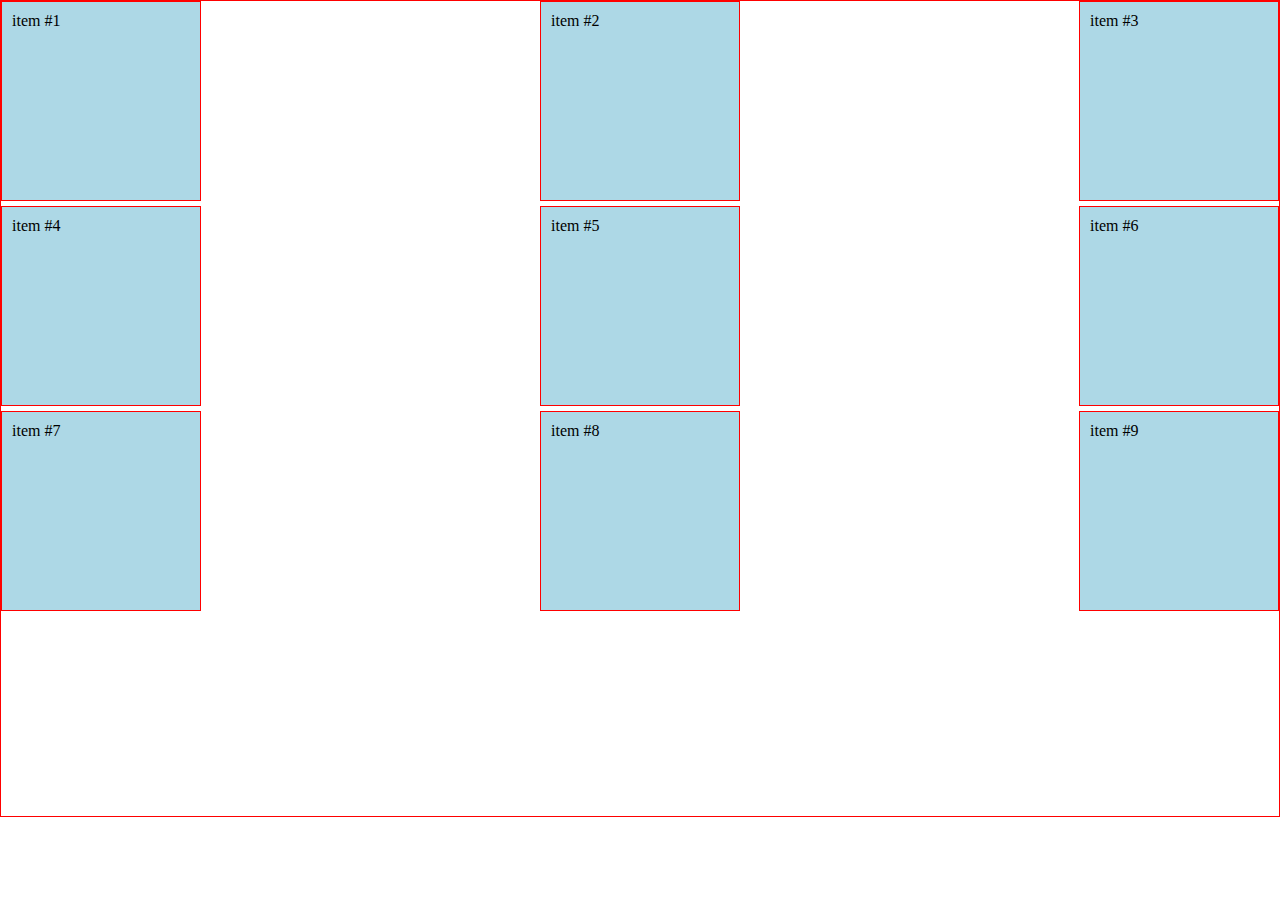
<file: alineando-contenido/index.html>
<!DOCTYPE html>
<html lang="en">
<head>
    <meta charset="UTF-8">
    <meta http-equiv="X-UA-Compatible" content="IE=edge">
    <meta name="viewport" content="width=device-width, initial-scale=1.0">
    <title>Document</title>
    <link type="text/css" href="./css/index.css" rel="stylesheet">
</head>
<body>
    <section class="container">
       <div class="item">item #1</div>
       <div class="item">item #2</div>
       <div class="item">item #3</div>
       <div class="item">item #4</div>
       <div class="item">item #5</div>
       <div class="item">item #6</div>
       <div class="item">item #7</div>
       <div class="item">item #8</div>
       <div class="item">item #9</div>
    </section>
</body>
</html>
</file>
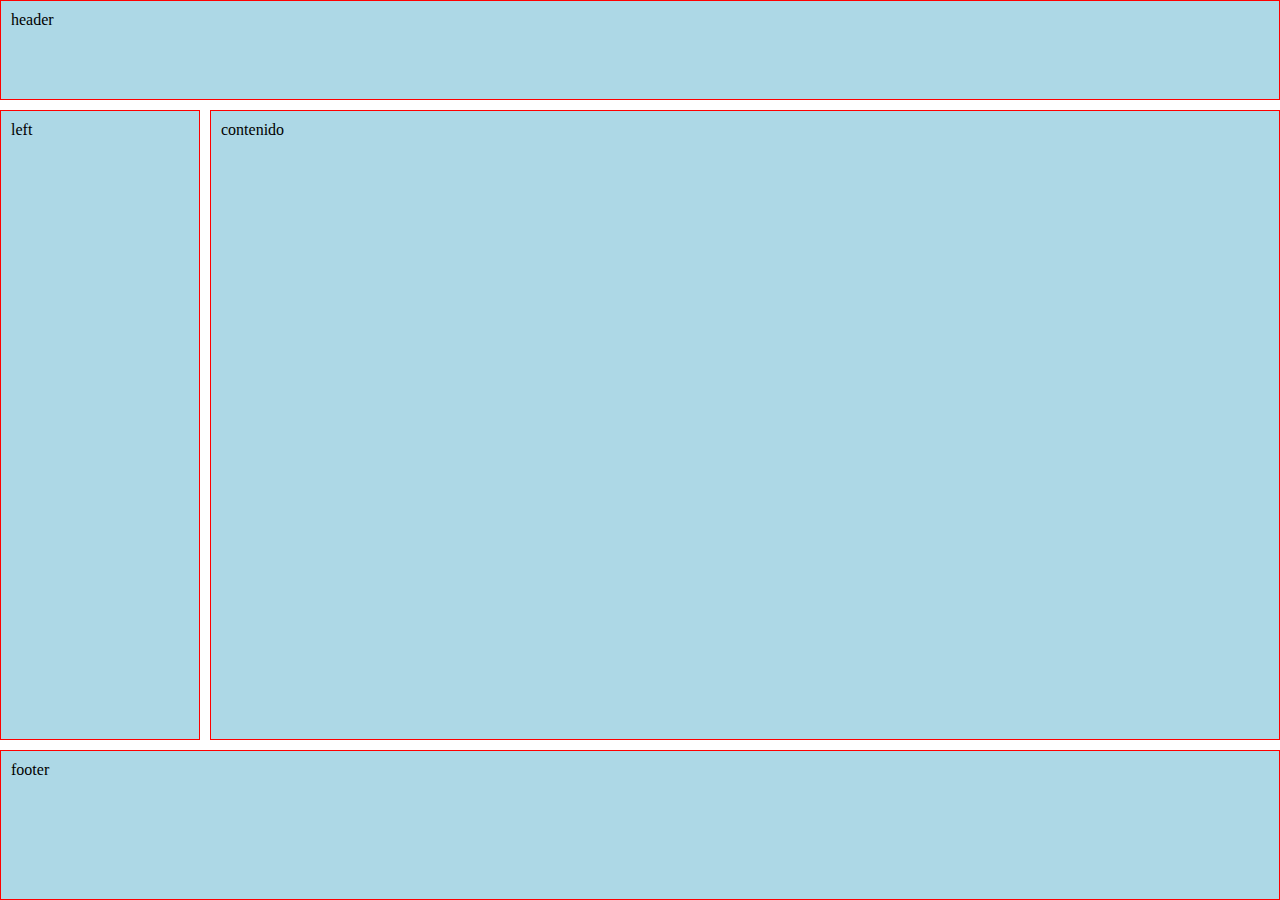
<file: areas/index.html>
<!DOCTYPE html>
<html lang="en">
<head>
    <meta charset="UTF-8">
    <meta http-equiv="X-UA-Compatible" content="IE=edge">
    <meta name="viewport" content="width=device-width, initial-scale=1.0">
    <title>Document</title>
    <link type="text/css" href="./css/index.css" rel="stylesheet">
</head>
<body>
    <section class="container">
        <div class="item header">header</div>
        <div class="item left">left</div>
        <div class="item contenido">contenido</div>
        <div class="item footer">footer</div>
    </section>
</body>
</html>
</file>
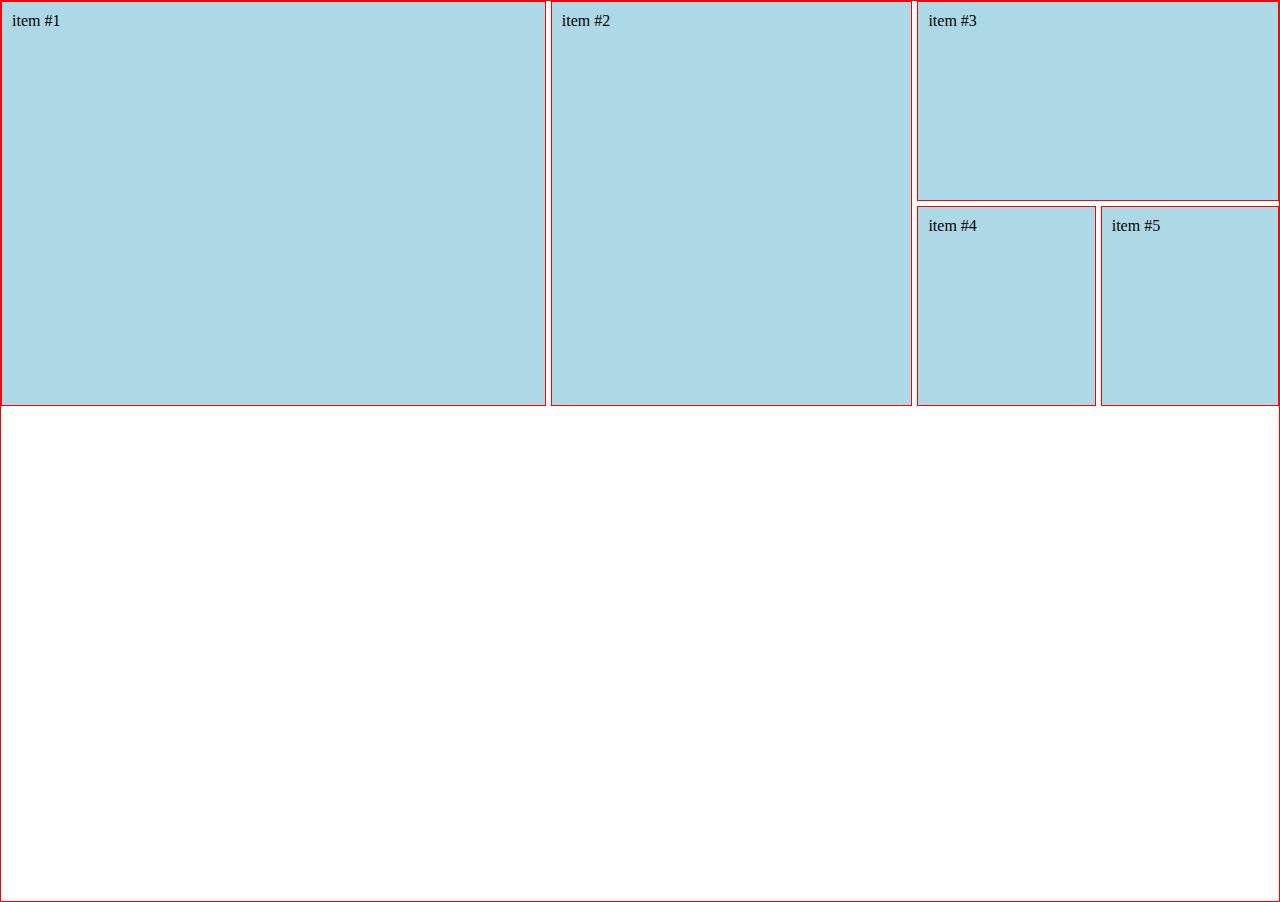
<file: column-size/index.html>
<!DOCTYPE html>
<html lang="en">
<head>
    <meta charset="UTF-8">
    <meta http-equiv="X-UA-Compatible" content="IE=edge">
    <meta name="viewport" content="width=device-width, initial-scale=1.0">
    <title>Document</title>
    <link type="text/css" href="./css/index.css" rel="stylesheet">
</head>
<body>
    <section class="container">
       <div class="item">item #1</div>
       <div class="item">item #2</div>
       <div class="item">item #3</div>
       <div class="item">item #4</div>
       <div class="item">item #5</div>
    </section>
</body>
</html>
</file>
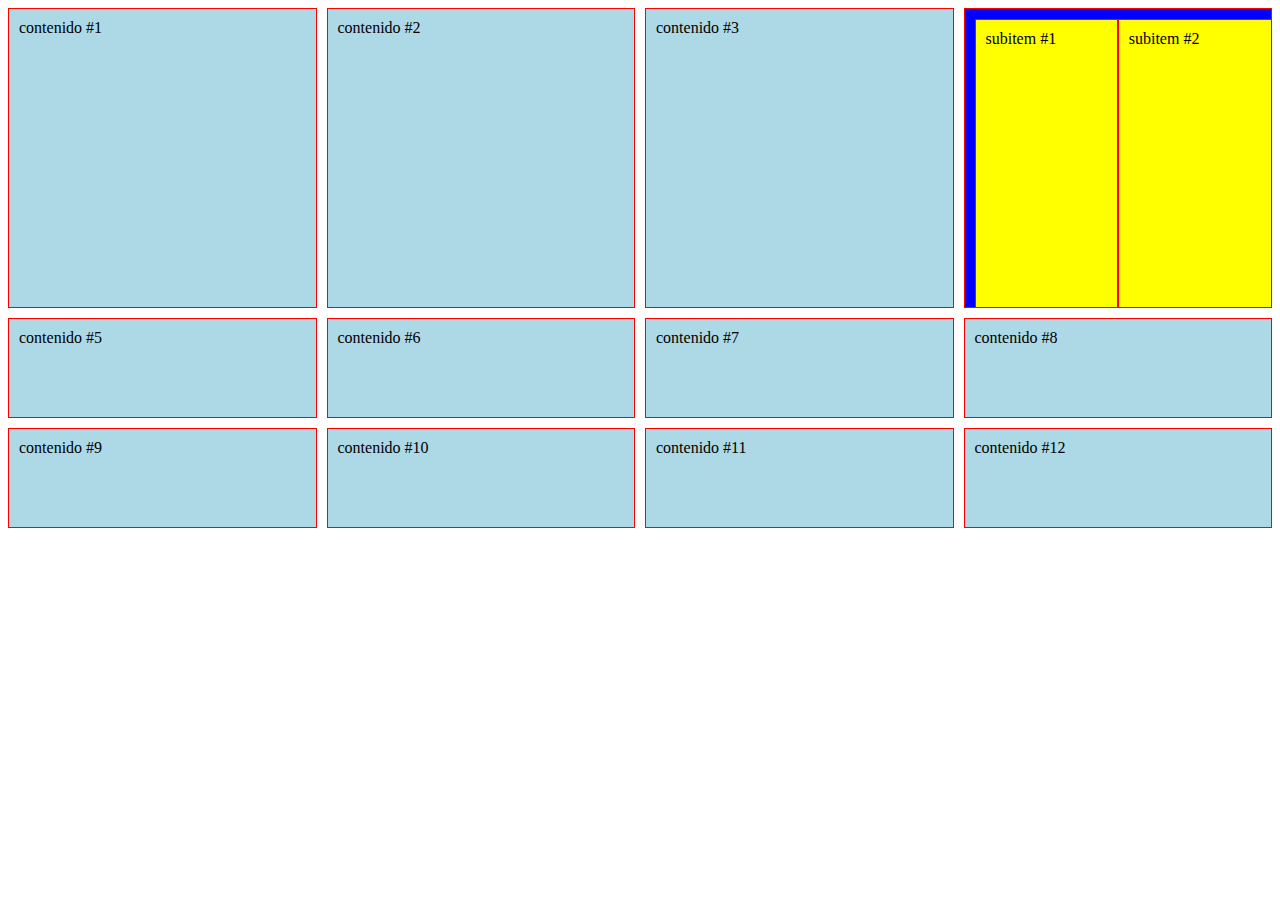
<file: espaciado/index.html>
<!DOCTYPE html>
<html lang="en">
<head>
    <meta charset="UTF-8">
    <meta http-equiv="X-UA-Compatible" content="IE=edge">
    <meta name="viewport" content="width=device-width, initial-scale=1.0">
    <title>Document</title>
    <link rel="stylesheet" href="./css/clase-01.css" type="text/css">
</head>
<body>
    <section class="container">
        <div class="item">contenido #1</div>
        <div class="item">contenido #2</div>
        <div class="item">contenido #3</div>
        <div class="item">
            <div class="item">subitem #1</div>
            <div class="item">subitem #2</div>
            <div class="item">subitem #3</div>
            <div class="item">subitem #4</div>
            <div class="item">subitem #5</div>
        </div>
        <div class="item">contenido #5</div>
        <div class="item">contenido #6</div>
        <div class="item">contenido #7</div>
        <div class="item">contenido #8</div>
        <div class="item">contenido #9</div>
        <div class="item">contenido #10</div>
        <div class="item">contenido #11</div>
        <div class="item">contenido #12</div>
    </section>
</body>
</html>
</file>
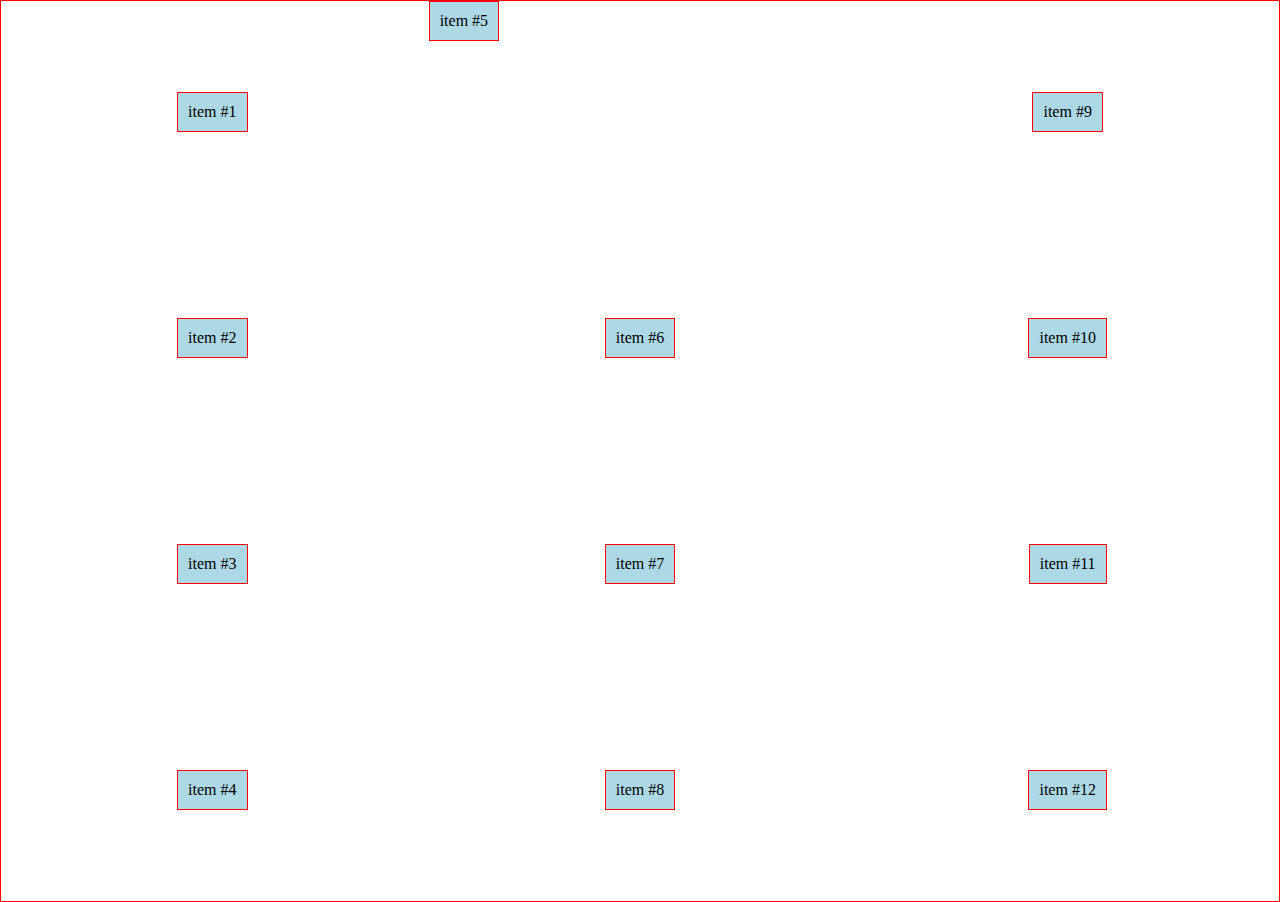
<file: grid-implicito/index.html>
<!DOCTYPE html>
<html lang="en">
<head>
    <meta charset="UTF-8">
    <meta http-equiv="X-UA-Compatible" content="IE=edge">
    <meta name="viewport" content="width=device-width, initial-scale=1.0">
    <title>Document</title>
    <link type="text/css" href="./css/index.css" rel="stylesheet">
</head>
<body>
    <section class="container">
       <div class="item">item #1</div>
       <div class="item">item #2</div>
       <div class="item">item #3</div>
       <div class="item">item #4</div>
       <div class="item">item #5</div>
       <div class="item">item #6</div>
       <div class="item">item #7</div>
       <div class="item">item #8</div>
       <div class="item">item #9</div>
       <div class="item">item #10</div>
       <div class="item">item #11</div>
       <div class="item">item #12</div>
    </section>
</body>
</html>
</file>
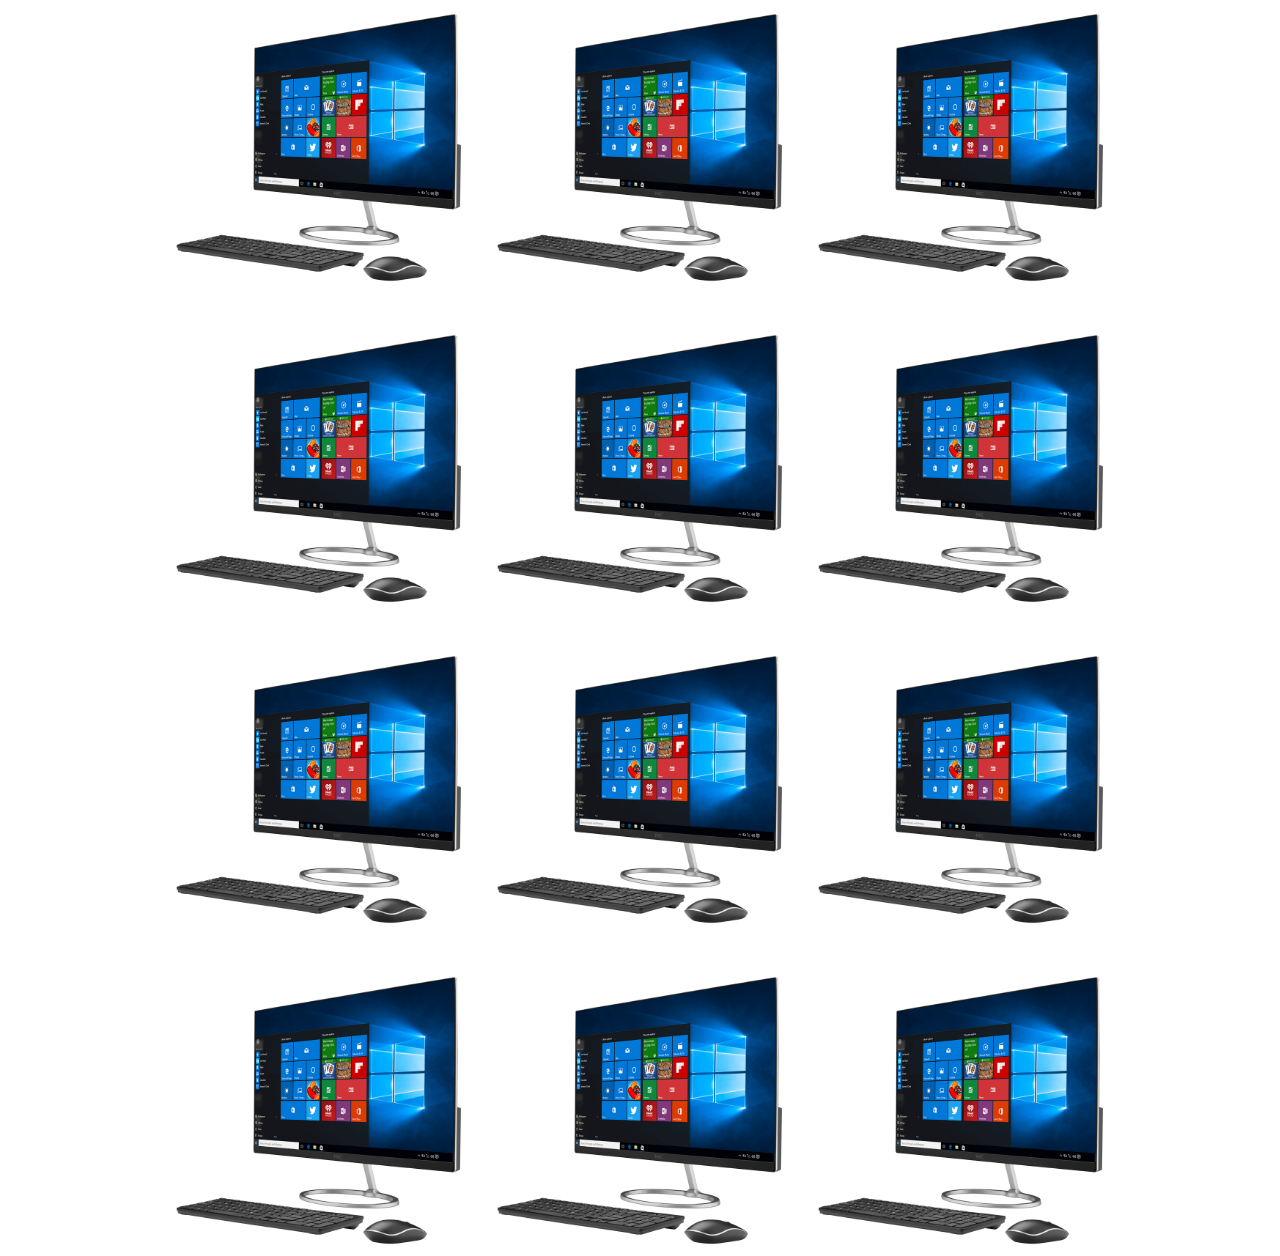
<file: instagram/index.html>
<!DOCTYPE html>
<html lang="en">
<head>
    <meta charset="UTF-8">
    <meta http-equiv="X-UA-Compatible" content="IE=edge">
    <meta name="viewport" content="width=device-width, initial-scale=1.0">
    <title>instagram</title>
    <link href="./css/index.css" type="text/css" rel="stylesheet">
    <link href="./css/grid.css" type="text/css" rel="stylesheet">
    <link href="./css/responsive.css" type="text/css" rel="stylesheet">
</head>
<body>
    <section class="post-list">
        <a href="" class="post">
            <figure class="post-img">
                <img src="./assets/images/compu_1.png" alt="">
            </figure>
            <span class="post-overlay">
                <p>
                    <span class="post-likes">150</span>
                    <span class="post-comments">150</span>
                </p>
            </span>
        </a>
        <a href="" class="post">
            <figure class="post-img">
                <img src="./assets/images/compu_1.png" alt="">
            </figure>
            <span class="post-overlay">
                <p>
                    <span class="post-likes">150</span>
                    <span class="post-comments">150</span>
                </p>
            </span>
        </a>
        <a href="" class="post">
            <figure class="post-img">
                <img src="./assets/images/compu_1.png" alt="">
            </figure>
            <span class="post-overlay">
                <p>
                    <span class="post-likes">150</span>
                    <span class="post-comments">150</span>
                </p>
            </span>
        </a>
        <a href="" class="post">
            <figure class="post-img">
                <img src="./assets/images/compu_1.png" alt="">
            </figure>
            <span class="post-overlay">
                <p>
                    <span class="post-likes">150</span>
                    <span class="post-comments">150</span>
                </p>
            </span>
        </a>
        <a href="" class="post">
            <figure class="post-img">
                <img src="./assets/images/compu_1.png" alt="">
            </figure>
            <span class="post-overlay">
                <p>
                    <span class="post-likes">150</span>
                    <span class="post-comments">150</span>
                </p>
            </span>
        </a>
        <a href="" class="post">
            <figure class="post-img">
                <img src="./assets/images/compu_1.png" alt="">
            </figure>
            <span class="post-overlay">
                <p>
                    <span class="post-likes">150</span>
                    <span class="post-comments">150</span>
                </p>
            </span>
        </a>
        <a href="" class="post">
            <figure class="post-img">
                <img src="./assets/images/compu_1.png" alt="">
            </figure>
            <span class="post-overlay">
                <p>
                    <span class="post-likes">150</span>
                    <span class="post-comments">150</span>
                </p>
            </span>
        </a>
        <a href="" class="post">
            <figure class="post-img">
                <img src="./assets/images/compu_1.png" alt="">
            </figure>
            <span class="post-overlay">
                <p>
                    <span class="post-likes">150</span>
                    <span class="post-comments">150</span>
                </p>
            </span>
        </a>
        <a href="" class="post">
            <figure class="post-img">
                <img src="./assets/images/compu_1.png" alt="">
            </figure>
            <span class="post-overlay">
                <p>
                    <span class="post-likes">150</span>
                    <span class="post-comments">150</span>
                </p>
            </span>
        </a>
        <a href="" class="post">
            <figure class="post-img">
                <img src="./assets/images/compu_1.png" alt="">
            </figure>
            <span class="post-overlay">
                <p>
                    <span class="post-likes">150</span>
                    <span class="post-comments">150</span>
                </p>
            </span>
        </a>
        <a href="" class="post">
            <figure class="post-img">
                <img src="./assets/images/compu_1.png" alt="">
            </figure>
            <span class="post-overlay">
                <p>
                    <span class="post-likes">150</span>
                    <span class="post-comments">150</span>
                </p>
            </span>
        </a>
        <a href="" class="post">
            <figure class="post-img">
                <img src="./assets/images/compu_1.png" alt="">
            </figure>
            <span class="post-overlay">
                <p>
                    <span class="post-likes">150</span>
                    <span class="post-comments">150</span>
                </p>
            </span>
        </a>
    </section>
</body>
</html>
</file>
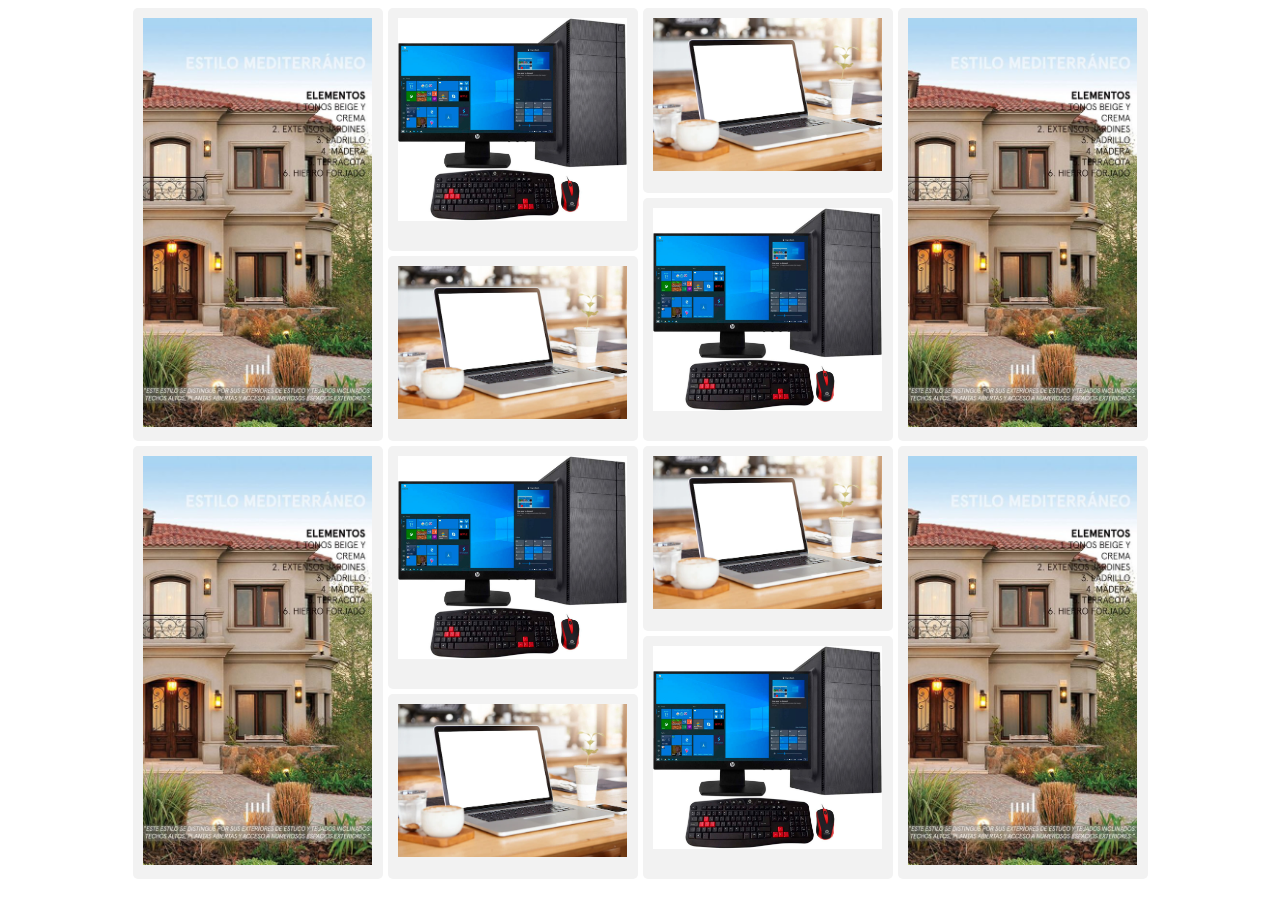
<file: pinteres/index.html>
<!DOCTYPE html>
<html lang="en">
<head>
    <meta charset="UTF-8">
    <meta http-equiv="X-UA-Compatible" content="IE=edge">
    <meta name="viewport" content="width=device-width, initial-scale=1.0">
    <title>Document</title>
    <link href="./css/index.css" type="text/css" rel="stylesheet">
    <link href="./css/grid.css" type="text/css" rel="stylesheet">
</head>
<body>
    <div class="container">
        <div class="item level-1">
            <img src="./assets/images/casa.jpg" alt="">
        </div>
        <div class="item level-2">
            <img src="./assets/images/pc_escriotio.jpg" alt="">
        </div>
        <div class="item level-3">
            <img src="./assets/images/compu_2.webp" alt="">
        </div>
        <div class="item level-1">
            <img src="./assets/images/casa.jpg" alt="">
        </div>
        <div class="item level-2">
            <img src="./assets/images/pc_escriotio.jpg" alt="">
        </div>
        <div class="item level-3">
            <img src="./assets/images/compu_2.webp" alt="">
        </div>
        <div class="item level-1">
            <img src="./assets/images/casa.jpg" alt="">
        </div>
        <div class="item level-2">
            <img src="./assets/images/pc_escriotio.jpg" alt="">
        </div>
        <div class="item level-3">
            <img src="./assets/images/compu_2.webp" alt="">
        </div>
        <div class="item level-1">
            <img src="./assets/images/casa.jpg" alt="">
        </div>
        <div class="item level-2">
            <img src="./assets/images/pc_escriotio.jpg" alt="">
        </div>
        <div class="item level-3">
            <img src="./assets/images/compu_2.webp" alt="">
        </div>
    </div>
</body>
</html>
</file>
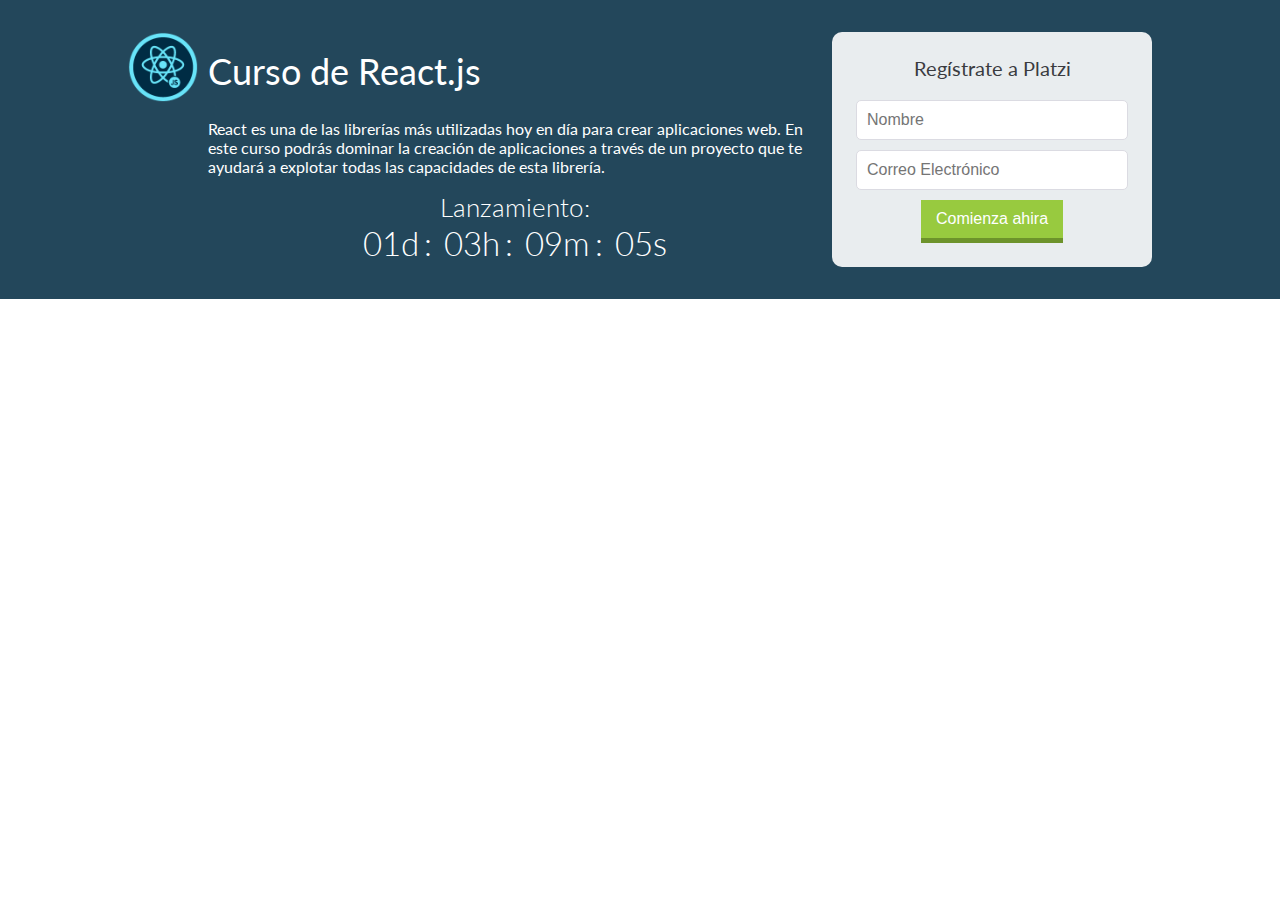
<file: platzi/index.html>
<!DOCTYPE html>
<html lang="en">
<head>
    <meta charset="UTF-8">
    <meta http-equiv="X-UA-Compatible" content="IE=edge">
    <meta name="viewport" content="width=device-width, initial-scale=1.0">
    <title>Document</title>
    <link type="text/css" href="./css/index.css" rel="stylesheet" >
    <link type="text/css" href="./css/grid.css" rel="stylesheet" >
    <link href="https://fonts.googleapis.com/css?family=Lato:300,400,700" rel="stylesheet">
</head>
<body>
  <div class="hero">
    <div class="hero-container">
      <div class="badge">
        <img src="./assets/badge.png" alt="">
      </div>
      <h1 class="title">
        Curso de React.js
      </h1>
      <div class="description">
        <p>React es una de las librerías más utilizadas hoy en día para crear aplicaciones web. En este curso podrás dominar la creación de aplicaciones a través de un proyecto que te ayudará a explotar todas las capacidades de esta librería.</p>
      </div>
      <form action="" class="form">
        <p>Regístrate a Platzi</p>
        <input type="text" placeholder="Nombre">
        <input type="email" placeholder="Correo Electrónico">
        <button type="submit">Comienza ahira</button>
      </form>
      <div class="countdown">
        <p>Lanzamiento:</p>
        <p>
          <span>01d</span>
          <span>03h</span>
          <span>09m</span>
          <span>05s</span>
        </p>
      </div>
    </div>
  </div>
</body>
</html>
</file>
<file: alineando-contenido/css/index.css>
body{
    margin: 0px;
}

.container{
    display: grid;
    grid-template-columns: repeat(3, 200px);
    grid-template-rows: repeat(4, 200px);
    justify-content:space-between ;
    align-content: space-around;
    grid-gap: 5px;
    border: 1px solid red;
}

.item{
    background: lightblue;
    padding: 10px;
    border: 1px solid red;
}

.item:nth-of-type(5){
    /* align-self: start;
    justify-self:start ; */
}
</file>
<file: areas/css/index.css>
body{
    margin: 0px;
}

.container{
    display: grid;
    grid-template: 300px 100px 100px / 1fr 1fr 1fr ;
    grid-template: 100px 1fr 150px / 200px 1fr ;
    grid-template-areas:    "header header" 
                            "left   contenido" 
                            "footer footer";
    grid-gap: 10px 10px;
    height: 100vh;
}

.header{
    grid-area:header;
}
.left{
    grid-area:left;
}
.contenido{
    grid-area:contenido;
}
.footer{
    grid-area:footer;
}

.item{
    background: lightblue;
    padding: 10px;
    border: 1px solid red;
}
</file>
<file: column-size/css/index.css>
body{
    margin: 0px;
}

.container{
    display: grid;
    grid-template: repeat(2, 200px) / repeat(7, 1fr) ;
    grid-gap: 5px;
    height: 100vh;
    border: 1px solid red;
}

.item{
    background: lightblue;
    padding: 10px;
    border: 1px solid red;
}

.item:nth-of-type(1){
    grid-column: 1 / span 3;
    grid-row: 1 / span 2;
}
.item:nth-of-type(2){
    grid-column: 4 / span 2;
    grid-row: 1 / span 2;
}
.item:nth-of-type(3){
    grid-column: 6 / span 2;
}
</file>
<file: espaciado/css/clase-01.css>
.container{
    display: grid;
    /* grid-template-columns: 200px 200px 200px; */
    /* grid-template-rows: 300px 300px; */
    /* grid-template: filas / columnas */
    /* grid-template: 300px 100px 100px / 50% 200px 100px ; */
    grid-template: 300px 100px 100px / 1fr 1fr 1fr ;
    /* grid-template: 300px 100px 100px / repeat(3, 1fr) ; */
    grid-template: 300px 100px 100px / repeat(4, minmax(200px,1fr)) ;
    /* grid-column-gap: 30px;
    grid-row-gap: 20px; */
    /* grid-gap: filas columnas; */
    grid-gap: 10px 10px;
}

.item{
    background: lightblue;
    padding: 10px;
    border: 1px solid red;
}

.item .item{
    background: yellow;
}

.item:nth-of-type(4){
    background: blue;
    display: grid;
    grid-template: 300px 100px 100px / 50% 200px 100px ;
    overflow-y: auto;
}
</file>
<file: grid-implicito/css/index.css>
body{
    margin: 0px;
}

.container{
    display: grid;
    grid-template-columns: repeat(3, 1fr);
    grid-template-rows: repeat(4, 1fr);
    grid-auto-columns: 200px 200px 200px 200px;
    justify-items: center;
    align-items: center;
    grid-auto-flow: column;
    grid-gap: 5px;
    height: 100vh;
    border: 1px solid red;
}

.item{
    background: lightblue;
    padding: 10px;
    border: 1px solid red;
}

.item:nth-of-type(5){
    align-self: start;
    justify-self:start ;
}
</file>
<file: instagram/css/index.css>
body{
    margin: 0px;
    font-family: Arial, Helvetica, sans-serif;
}

.post{
    cursor: pointer;
    position: relative;
    display: block;
}

.post-img{
    margin: 0px;
}

.post-img img{
    width: 100%;
    vertical-align: top;
}

.post-overlay{
    background: rgba(0, 0, 0, .4);
    position: absolute;
    left: 0;
    right: 0;
    bottom: 0;
    top: 0;
    display: none;
    color: white;
    text-align: center;
}

.post:hover .post-overlay{
    display: flex;
}

.post-likes,.post-comments{
    width: 80px;
    margin: 5px;
    font-weight: bold;
    text-align: center;
    display: inline-block;
}
</file>
<file: instagram/css/grid.css>
.post-list{
    display: grid;
    grid-template-columns: repeat(3, minmax(100px, 293px));
    justify-content: center;
    grid-gap: 28px;
}
</file>
<file: instagram/css/responsive.css>
@media screen and (max-width:768px){
    .post-list{
        grid-gap: 3px;
    }
}
</file>
<file: pinteres/css/index.css>
.item{
    border-radius: 5px;
    padding: 10px;
    background: #f2f2f2;
}

.item img{
    max-width: 100%;
}
</file>
<file: pinteres/css/grid.css>
.container{
    display: grid;
    grid-template-columns: repeat(auto-fill, 250px);
    grid-gap: 5px;
    justify-content: center;
}

.level-1{
    grid-row-end: span 3;
}

.level-2{
    grid-row-end: span 2;
}

.level-3{
    grid-row-end: span 1;
}
</file>
<file: platzi/css/index.css>
body {
    margin: 0;
    font-family: 'Lato', sans-serif;
}

p{
    margin: 0;
}

.hero{
    color: white;
    padding: 32px 15px;
    background: #23475b;
}

.title{
    margin: 0px;
    display: flex;
    font-size: 36px;
    font-weight: normal;
    align-items: center;
}

.form{
    padding: 1.5em;
    text-align: center;
    border-radius: 10px;
    background: rgba(255, 255, 255, .9);
}

.form input{
    width: 100%;
    padding: 10px;
    font-size: 16px;
    border-radius: 5px;
    margin-bottom: 10px;
    box-sizing: border-box;
    border: 1px solid #dbdbe2;
}

.form p{
    font-size: 20px;
    color: #3a3b3f;
    margin-bottom: 1em;
}

.form button{
    border: 5px;
    border: none;
    color: white;
    font-size: 16px;
    padding: 10px 15px;
    background: #98ca3f;
    display: inline-block;
    border-bottom: 5px solid #6d932b;
}

.countdown p{
    font-size: 26px;
    text-align: center;
    font-weight: 300;
}

.countdown span{
    font-size: 33px;

}

.countdown span:after{
    content: ":";
    display: inline-block;
    margin: 0 5px;
}

.countdown span:last-child:after {
    display: none;
}

.badge img{
    max-width: 70px;
}
</file>
<file: platzi/css/grid.css>
.hero{
    display: grid;
    justify-content: center;
    grid-template-columns: minmax(auto, 1024px);
}

.hero-container{
    display: grid;
    grid-gap: 10px;
    grid-template-columns:70px 1fr 320px;
    grid-template-areas:    "badge title form"
                            ". description form"
                            ". countdown form";
}

.badge{
    grid-area:badge;
}

.title{
    grid-area: title;
}

.form{
    grid-area: form;
}

.description{
    grid-area: description;
}

.countdown{
    grid-area: countdown;
}


@media screen and (max-width: 768px) {
    .hero-container {
      grid-template-columns: 70px 1fr;
      grid-template-areas: "badge title"
                           "description description"
                           "form form"
                           "countdown countdown";
    }
}
</file>
